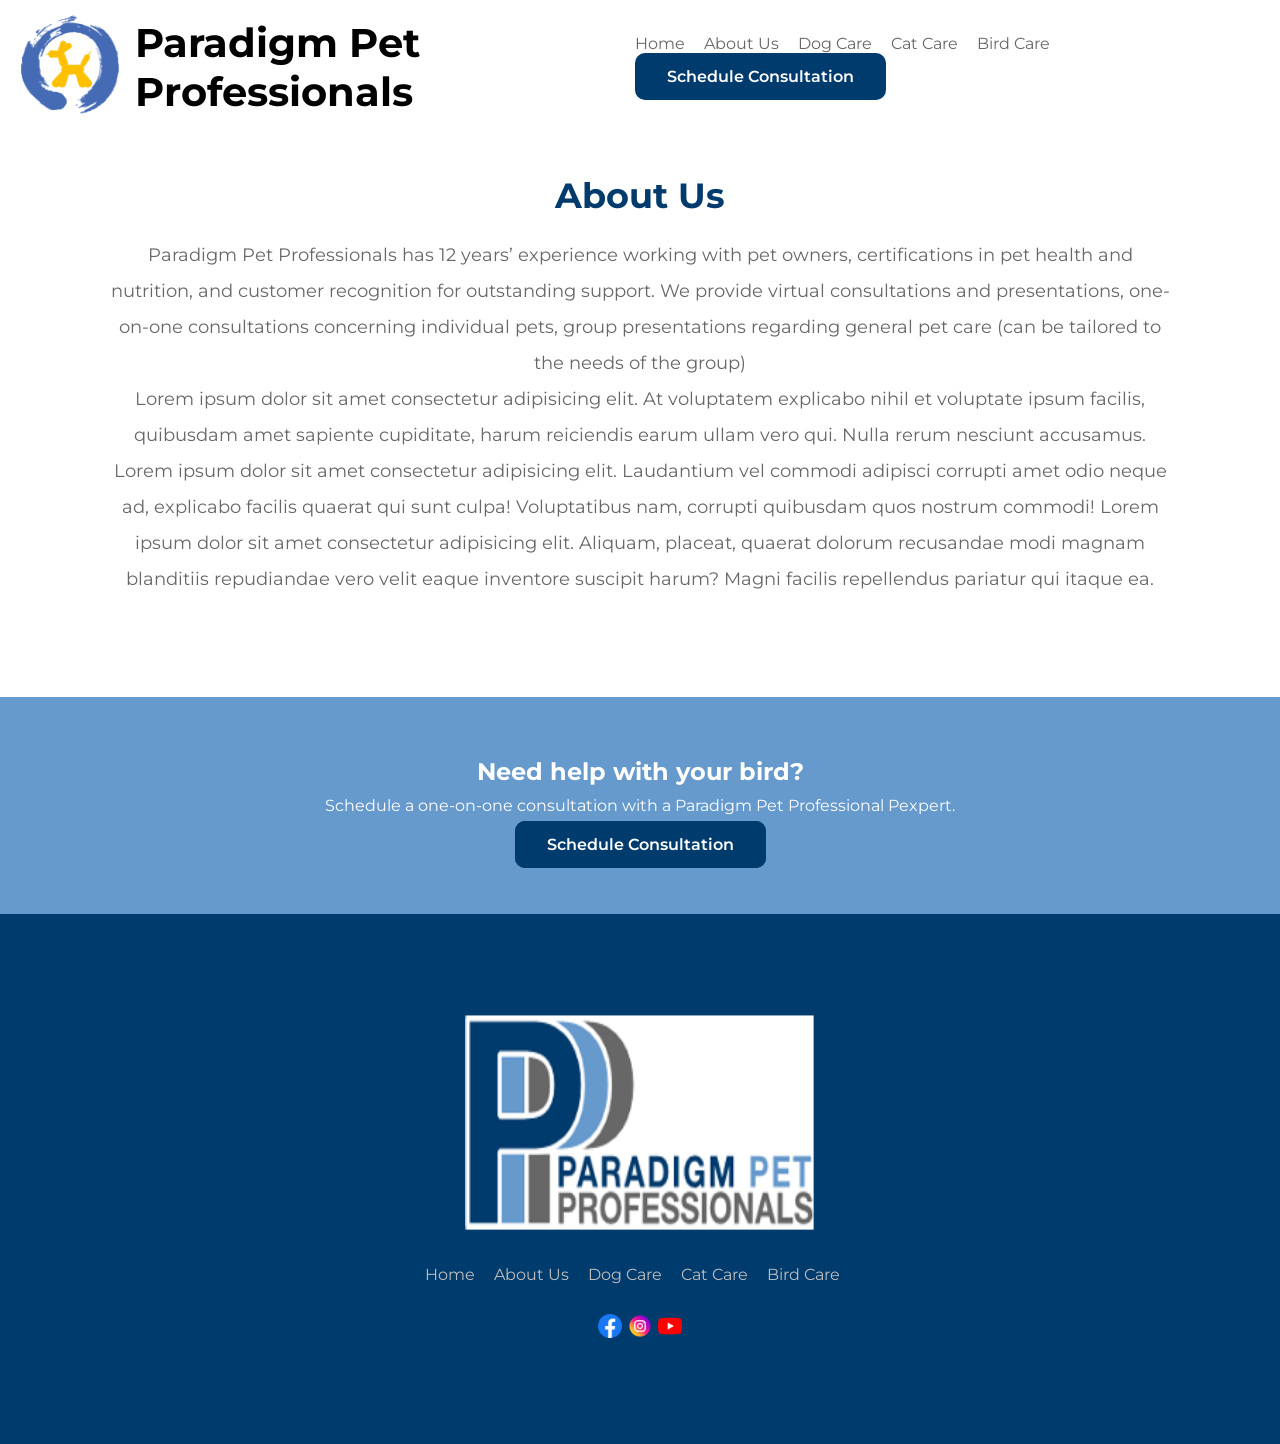
<file: about.html>
<!DOCTYPE html>
<html lang="en">
<head>
  <meta charset="UTF-8">
  <meta name="viewport" content="width=device-width, initial-scale=1.0">
  <link rel="stylesheet" href="styles.css">
  <title>Paradigm Pet Professionals</title>
</head>

<body>
  <nav class="navbar">
    <div class="navdiv">
      <div class="logo-group">
        <a href="index.html"><img src="pet-professionals-logo.png" alt="paradigm pet professional logo" width="100" height="100"></a>
        <h1>Paradigm Pet Professionals</h1>
      </div>
      <div class="links-search">
        <ul class="nav-links">
          <li><a href="index.html">Home</a></li>
          <li><a href="about.html">About Us</a></li>
          <li><a href="dog.html">Dog Care</a></li>
          <li><a href="cat.html">Cat Care</a></li>
          <li><a href="bird.html">Bird Care</a></li>
          <li><a href="index.html#consultation"><button type="submit">Schedule Consultation</button></a></li>
        </ul>
      </div>
    </div>
  </nav>
  <main class="pet-page">

    <section class="pet-intro">
      <h1>About Us</h1>
      <p>
        Paradigm Pet Professionals has 12 years’ experience working with pet owners, certifications in pet health and nutrition, and customer recognition for outstanding support. We provide virtual consultations and presentations, one-on-one consultations concerning individual pets, group presentations regarding general pet care (can be tailored to the needs of the group)
      </p>
      <p>
        Lorem ipsum dolor sit amet consectetur adipisicing elit. At voluptatem explicabo nihil et voluptate ipsum facilis, quibusdam amet sapiente cupiditate, harum reiciendis earum ullam vero qui. Nulla rerum nesciunt accusamus. Lorem ipsum dolor sit amet consectetur adipisicing elit. Laudantium vel commodi adipisci corrupti amet odio neque ad, explicabo facilis quaerat qui sunt culpa! Voluptatibus nam, corrupti quibusdam quos nostrum commodi! Lorem ipsum dolor sit amet consectetur adipisicing elit. Aliquam, placeat, quaerat dolorum recusandae modi magnam blanditiis repudiandae vero velit eaque inventore suscipit harum? Magni facilis repellendus pariatur qui itaque ea.
      </p>
    </section>
    
  </main>

    <!-- CTA -->
  <section class="pet-cta">
    <h2>Need help with your bird?</h2>
    <p>Schedule a one-on-one consultation with a Paradigm Pet Professional Pexpert.</p>
    <a href="index.html#consultation" class="btn">Schedule Consultation</a>
  </section>
  
  <footer class="footer-container">
    <div class="footer-content">
      <div>
        <img id="footer-logo" src="logo2.png" alt="Paradigm Pet Professionals Logo">
      </div>

      <div class="links-search">
        <ul class="nav-links">
          <li><a href="index.html">Home</a></li>
          <li><a href="about.html">About Us</a></li>
          <li><a href="dog.html">Dog Care</a></li>
          <li><a href="cat.html">Cat Care</a></li>
          <li><a href="bird.html">Bird Care</a></li>
        </ul>
      </div>

      <div class="social-links">
        <a href=""><img src="facebook.png" alt="facebook link"></a>
        <a href=""><img src="instagram.png" alt="instagram link"></a>
        <a href=""><img src="youtube.png" alt="youtube link"></a>
      </div>
    </div>

  </footer>

  
    



</body>
</html>
</file>
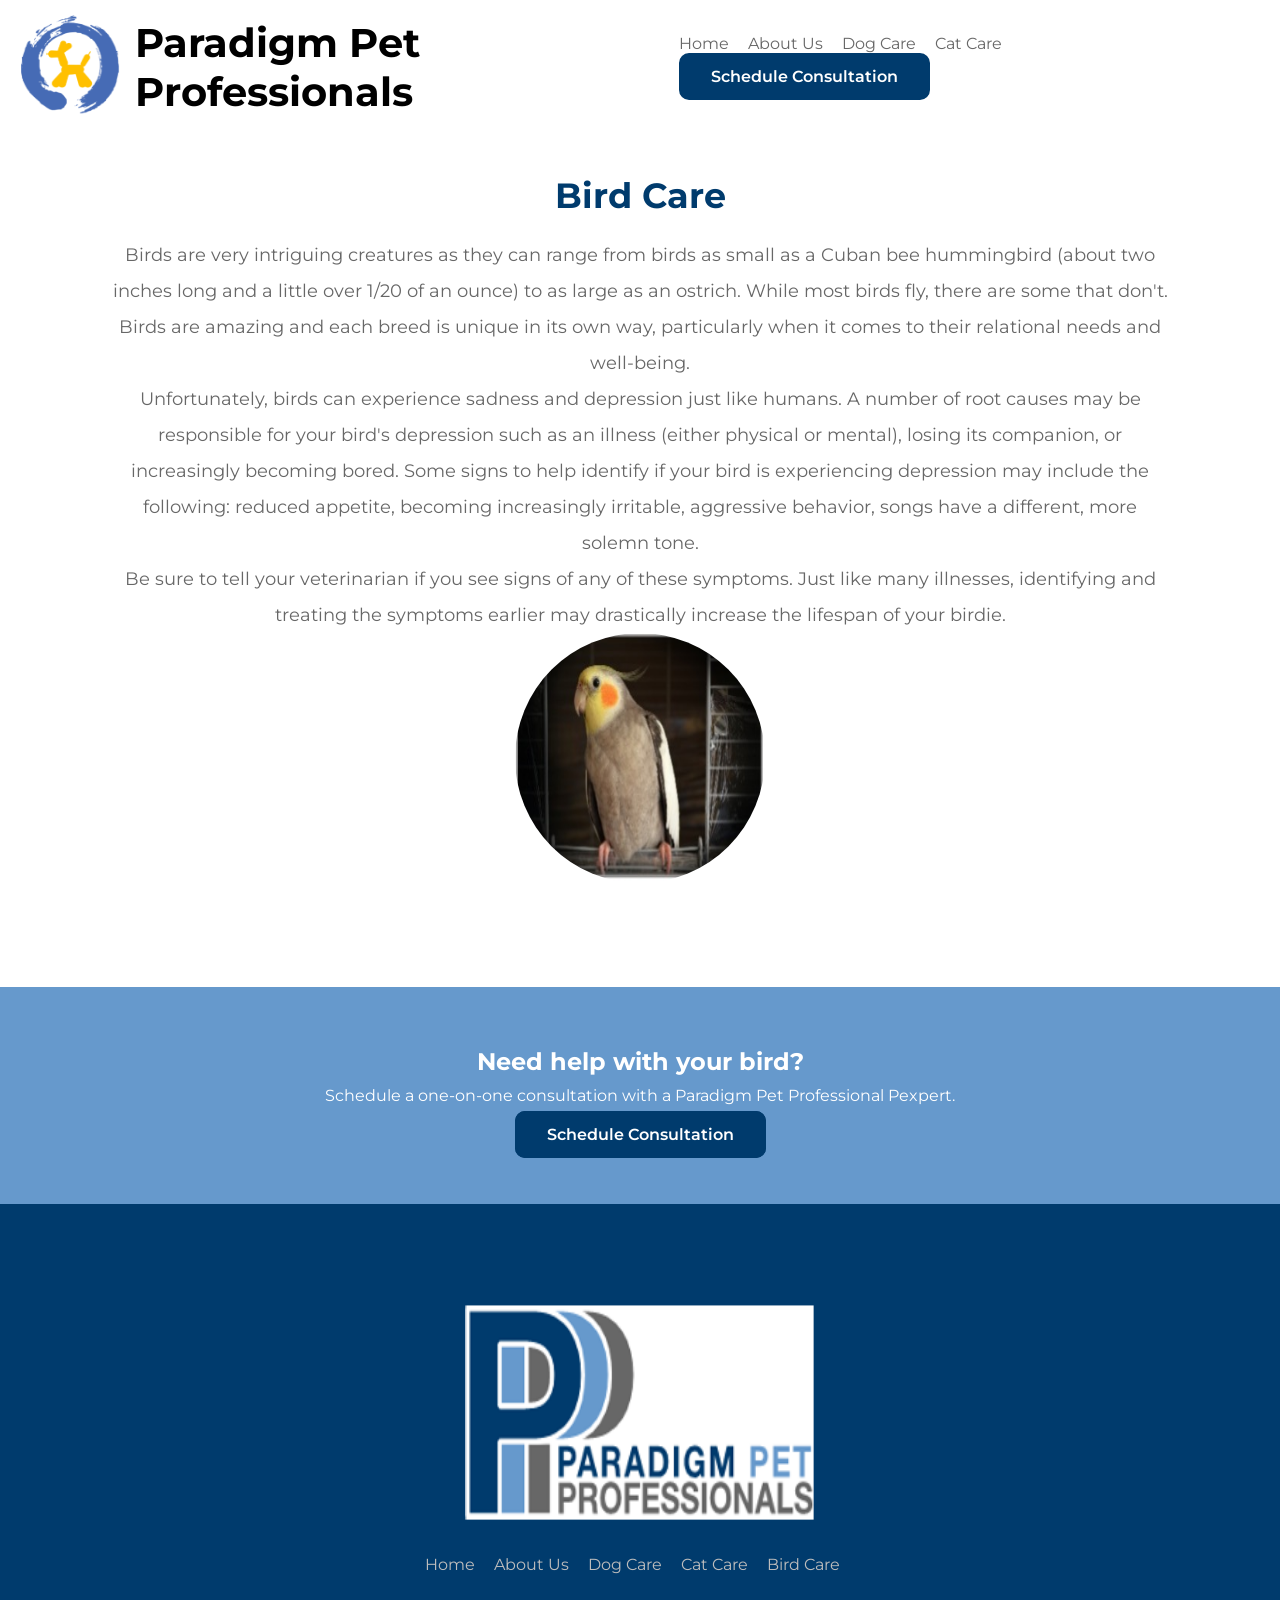
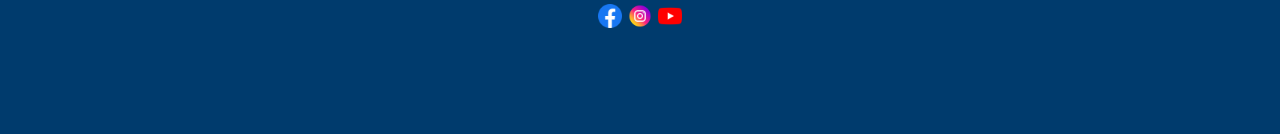
<file: bird.html>
<!DOCTYPE html>
<html lang="en">
<head>
  <meta charset="UTF-8">
  <meta name="viewport" content="width=device-width, initial-scale=1.0">
  <link rel="stylesheet" href="styles.css">
  <title>Paradigm Pet Professionals</title>
</head>

<body>
  <nav class="navbar">
    <div class="navdiv">
      <div class="logo-group">
        <a href="index.html"><img src="pet-professionals-logo.png" alt="paradigm pet professional logo" width="100" height="100"></a>
        <h1>Paradigm Pet Professionals</h1>
      </div>
      <div class="links-search">
        <ul class="nav-links">
          <li><a href="index.html">Home</a></li>
          <li><a href="about.html">About Us</a></li>
          <li><a href="dog.html">Dog Care</a></li>
          <li><a href="cat.html">Cat Care</a></li>
          <li><a href="index.html#consultation"><button type="submit">Schedule Consultation</button></a></li>
        </ul>
      </div>
    </div>
  </nav>

  <main class="pet-page">

    <!-- BIRD INTRO -->
    <section class="pet-intro">
      <h1>Bird Care</h1>
      <p>
        Birds are very intriguing creatures as they can range from birds as small as a Cuban bee hummingbird (about two inches long and a little over 1/20 of an ounce) to as large as an ostrich. While most birds fly, there are some that don't. Birds are amazing and each breed is unique in its own way, particularly when it comes to their relational needs and well-being. 
      </p>
      <p>
        Unfortunately, birds can experience sadness and depression just like humans. A number of root causes may be responsible for your bird's depression such as an illness (either physical or mental), losing its companion, or increasingly becoming bored. Some signs to help identify if your bird is experiencing depression may include the following: reduced appetite, becoming increasingly irritable, aggressive behavior, songs have a different, more solemn tone.
      </p>
      <p>
        Be sure to tell your veterinarian if you see signs of any of these symptoms. Just like many illnesses, identifying and treating the symptoms earlier may drastically increase the lifespan of your birdie.
      </p>
      <img src="bird-care2.jpg">
    </section>
  

  
    
  </main>
  
  <!-- CTA -->
  <section class="pet-cta">
    <h2>Need help with your bird?</h2>
    <p>Schedule a one-on-one consultation with a Paradigm Pet Professional Pexpert.</p>
    <a href="index.html#consultation" class="btn">Schedule Consultation</a>
  </section>


  <!-- Footer -->
  <footer class="footer-container">
    <div class="footer-content">
      <div>
        <img id="footer-logo" src="logo2.png" alt="Paradigm Pet Professionals Logo">
      </div>

      <div class="links-search">
        <ul class="nav-links">
          <li><a href="index.html">Home</a></li>
          <li><a href="about.html">About Us</a></li>
          <li><a href="dog.html">Dog Care</a></li>
          <li><a href="cat.html">Cat Care</a></li>
          <li><a href="bird.html">Bird Care</a></li>
        </ul>
      </div>

      <div class="social-links">
        <a href=""><img src="facebook.png" alt="facebook link"></a>
        <a href=""><img src="instagram.png" alt="instagram link"></a>
        <a href=""><img src="youtube.png" alt="youtube link"></a>
      </div>
    </div>

  </footer>





</body>
</html>
</file>
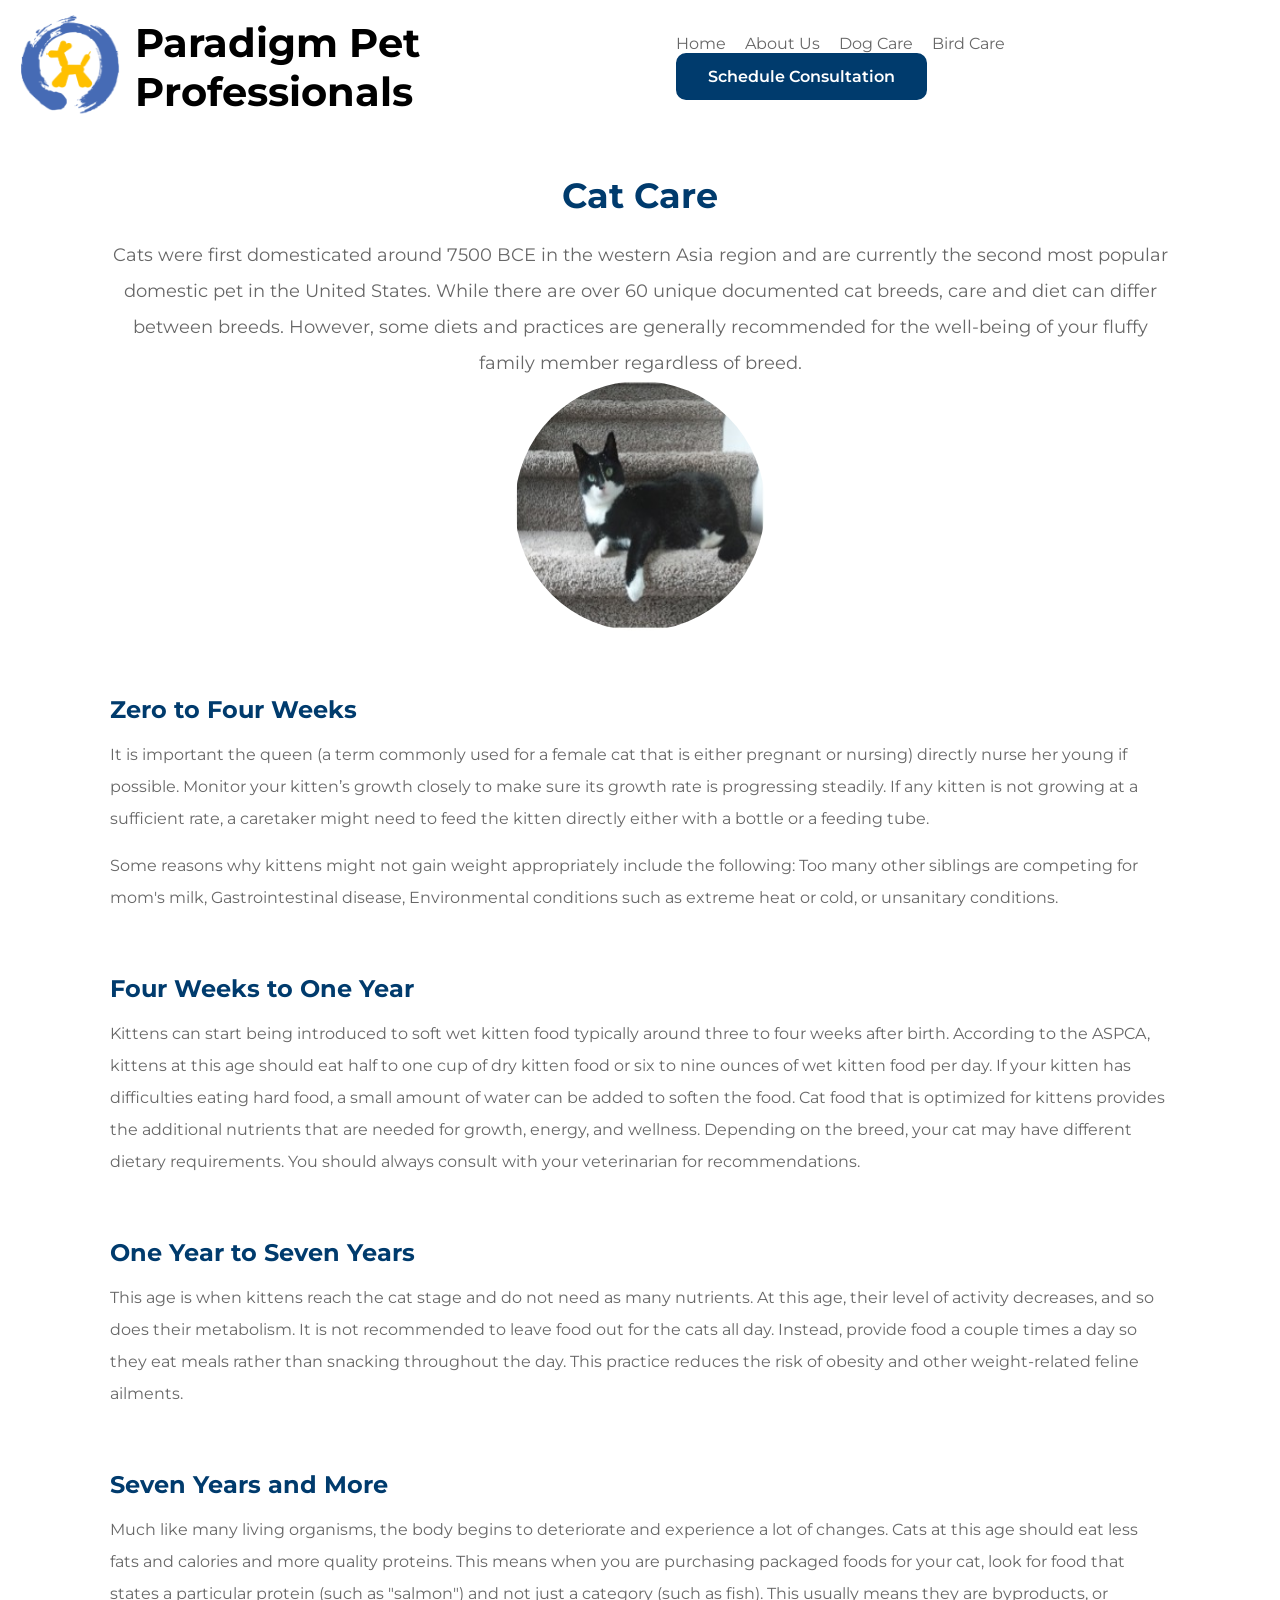
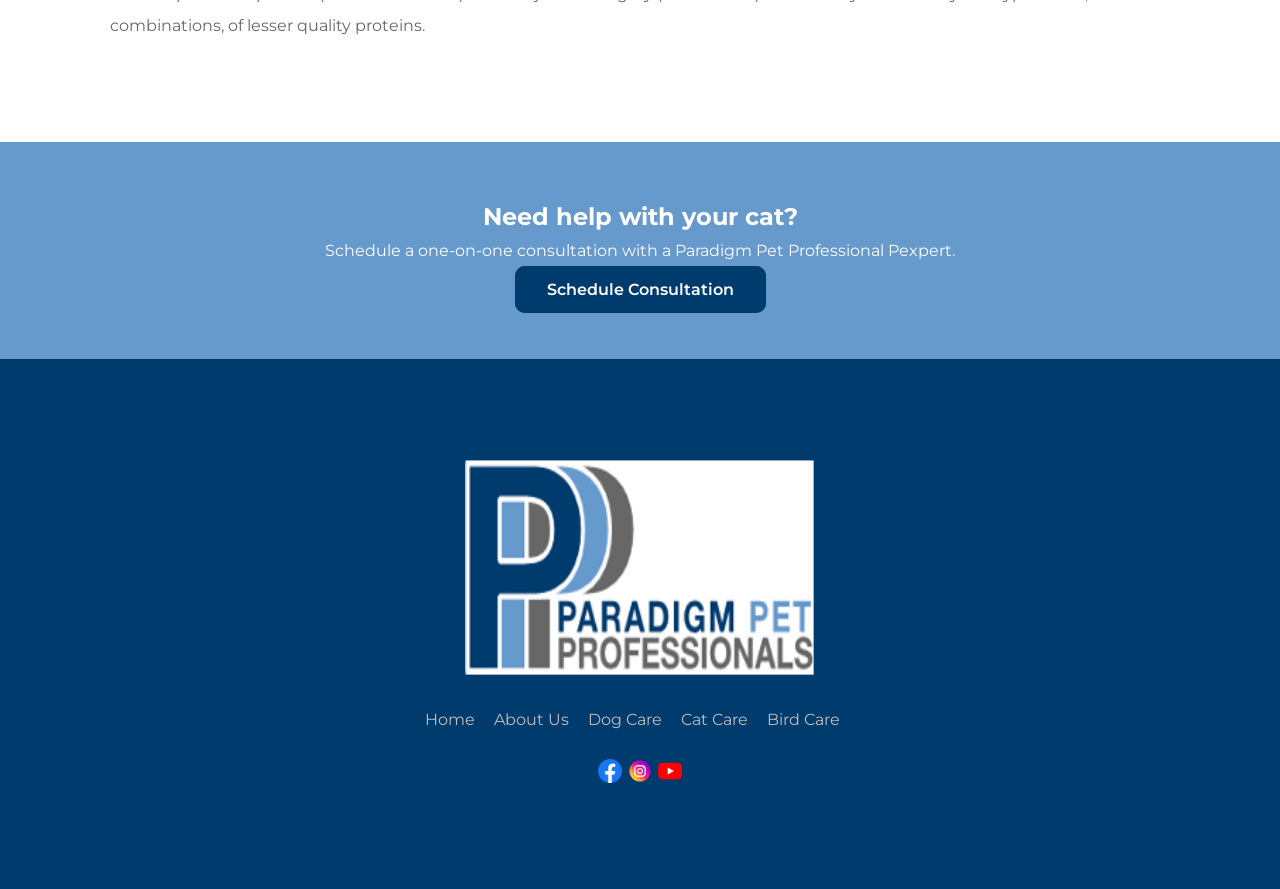
<file: cat.html>
<!DOCTYPE html>
<html lang="en">
<head>
  <meta charset="UTF-8">
  <meta name="viewport" content="width=device-width, initial-scale=1.0">
  <link rel="stylesheet" href="styles.css">
  <title>Paradigm Pet Professionals</title>
</head>

<body>
  <nav class="navbar">
    <div class="navdiv">
      <div class="logo-group">
        <a href="index.html"><img src="pet-professionals-logo.png" alt="paradigm pet professional logo" width="100" height="100"></a>
        <h1>Paradigm Pet Professionals</h1>
      </div>
      <div class="links-search">
        <ul class="nav-links">
          <li><a href="index.html">Home</a></li>
          <li><a href="about.html">About Us</a></li>
          <li><a href="dog.html">Dog Care</a></li>
          <li><a href="bird.html">Bird Care</a></li>
          <li><a href="index.html#consultation"><button type="submit">Schedule Consultation</button></a></li>
        </ul>
      </div>
    </div>
  </nav>

  <main class="pet-page">

    <!-- CAT INTRO -->
    <section class="pet-intro">
      <h1>Cat Care</h1>
      <p>
        Cats were first domesticated around 7500 BCE in the western Asia region and are currently the second most popular domestic pet in the United States. While there are over 60 unique documented cat breeds, care and diet can differ between breeds. However, some diets and practices are generally recommended for the well-being of your fluffy family member regardless of breed.
      </p>
      <img src="cat-care2.jpg">
    </section>
  

    <section class="pet-content">
      <h2>Zero to Four Weeks</h2>
      <p>
        It is important the queen (a term commonly used for a female cat that is either pregnant or nursing) directly nurse her young if possible. Monitor your kitten’s growth closely to make sure its growth rate is progressing steadily. If any kitten is not growing at a sufficient rate, a caretaker might need to feed the kitten directly either with a bottle or a feeding tube. 
      </p>
      <p>Some reasons why kittens might not gain weight appropriately include the following: Too many other siblings are competing for mom's milk, Gastrointestinal disease, Environmental conditions such as extreme heat or cold, or unsanitary conditions.</p>
    </section>

  
    <section class="pet-content">
      <h2>Four Weeks to One Year</h2>
      <p>
        Kittens can start being introduced to soft wet kitten food typically around three to four weeks after birth. According to the ASPCA, kittens at this age should eat half to one cup of dry kitten food or six to nine ounces of wet kitten food per day. If your kitten has difficulties eating hard food, a small amount of water can be added to soften the food. Cat food that is optimized for kittens provides the additional nutrients that are needed for growth, energy, and wellness. Depending on the breed, your cat may have different dietary requirements. You should always consult with your veterinarian for recommendations.
      </p>
    </section>

  
    <section class="pet-content">
      <h2>One Year to Seven Years</h2>
      <p>
        This age is when kittens reach the cat stage and do not need as many nutrients. At this age, their level of activity decreases, and so does their metabolism. It is not recommended to leave food out for the cats all day. Instead, provide food a couple times a day so they eat meals rather than snacking throughout the day. This practice reduces the risk of obesity and other weight-related feline ailments.
      </p>
    </section>


    <section class="pet-content">
      <h2>Seven Years and More</h2>
      <p>
        Much like many living organisms, the body begins to deteriorate and experience a lot of changes. Cats at this age should eat less fats and calories and more quality proteins. This means when you are purchasing packaged foods for your cat, look for food that states a particular protein (such as "salmon") and not just a category (such as fish). This usually means they are byproducts, or combinations, of lesser quality proteins.
      </p>
    </section>
  
    
  </main>
  
  <!-- CTA -->
  <section class="pet-cta">
    <h2>Need help with your cat?</h2>
    <p>Schedule a one-on-one consultation with a Paradigm Pet Professional Pexpert.</p>
    <a href="index.html#consultation" class="btn">Schedule Consultation</a>
  </section>


  <!-- Footer -->
  <footer class="footer-container">
    <div class="footer-content">
      <div>
        <img id="footer-logo" src="logo2.png" alt="Paradigm Pet Professionals Logo">
      </div>

      <div class="links-search">
        <ul class="nav-links">
          <li><a href="index.html">Home</a></li>
          <li><a href="about.html">About Us</a></li>
          <li><a href="dog.html">Dog Care</a></li>
          <li><a href="cat.html">Cat Care</a></li>
          <li><a href="bird.html">Bird Care</a></li>
        </ul>
      </div>

      <div class="social-links">
        <a href=""><img src="facebook.png" alt="facebook link"></a>
        <a href=""><img src="instagram.png" alt="instagram link"></a>
        <a href=""><img src="youtube.png" alt="youtube link"></a>
      </div>
    </div>

  </footer>





</body>
</html>
</file>
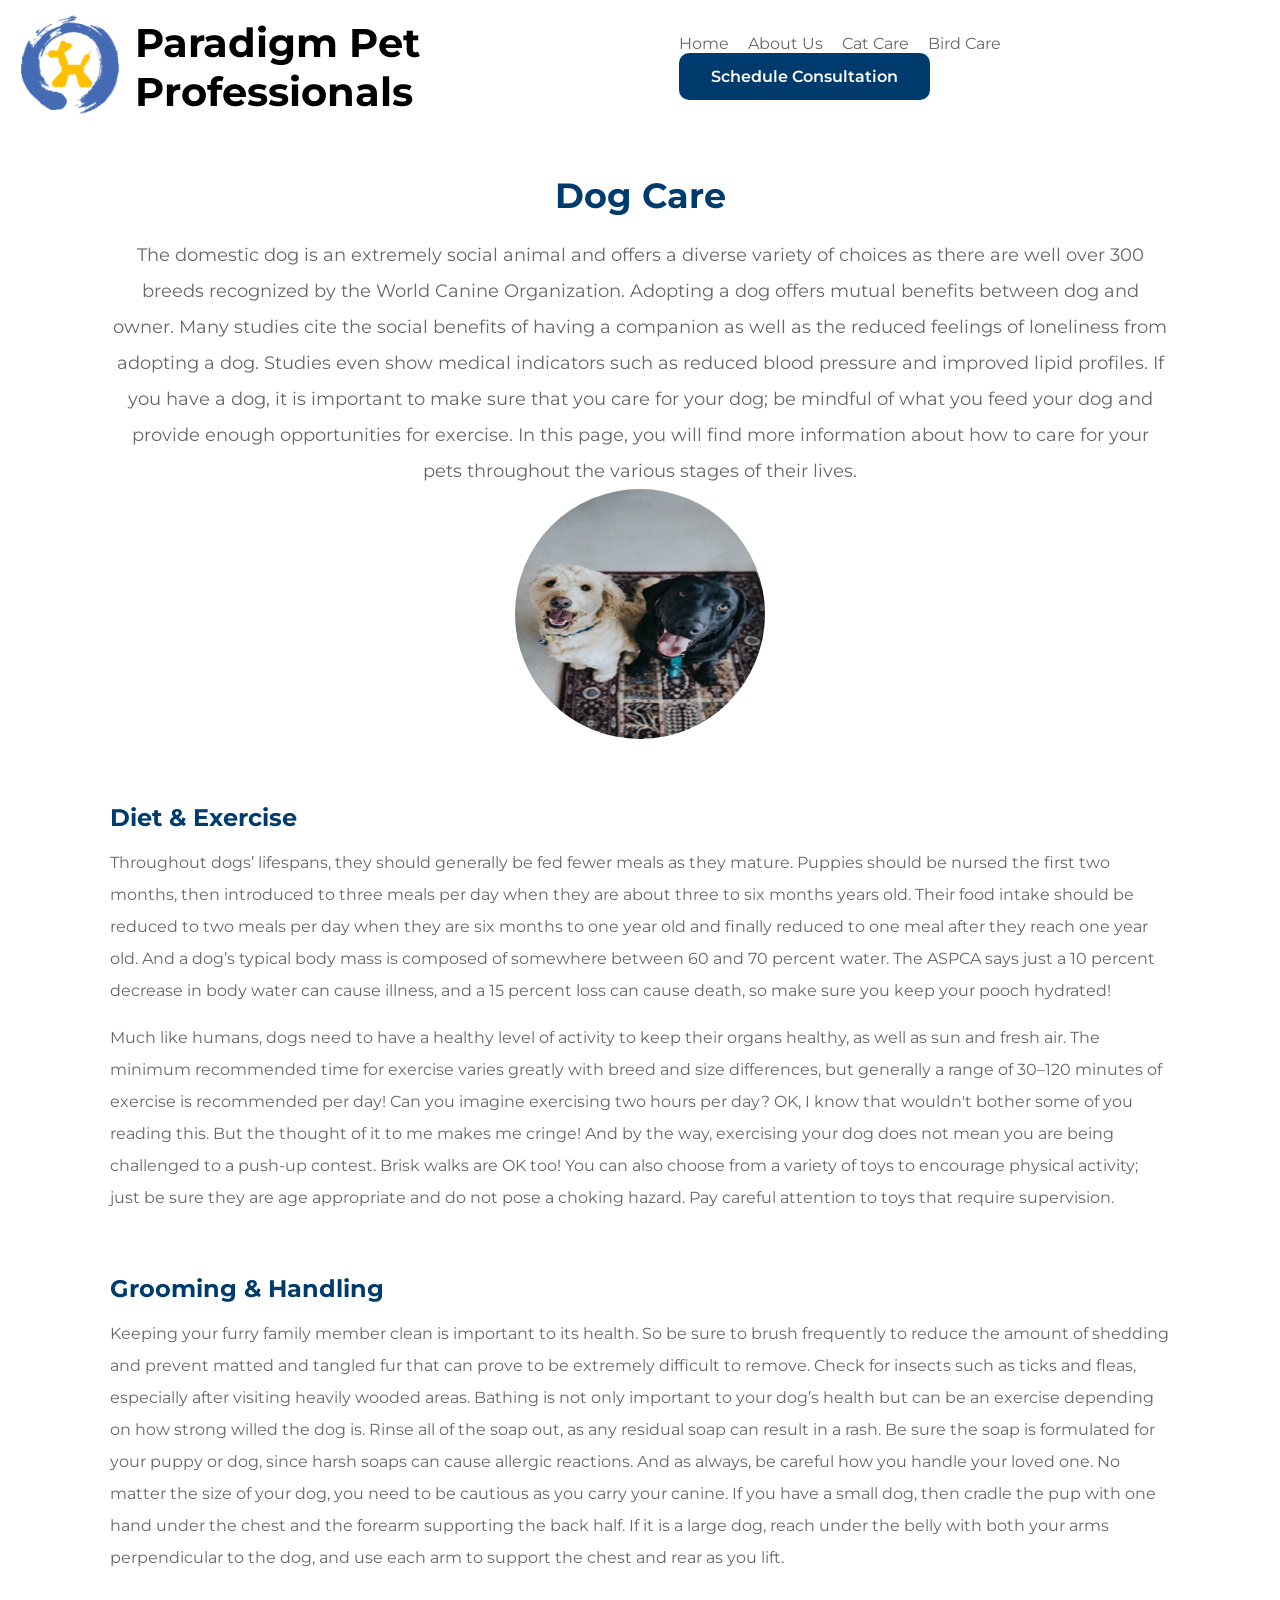
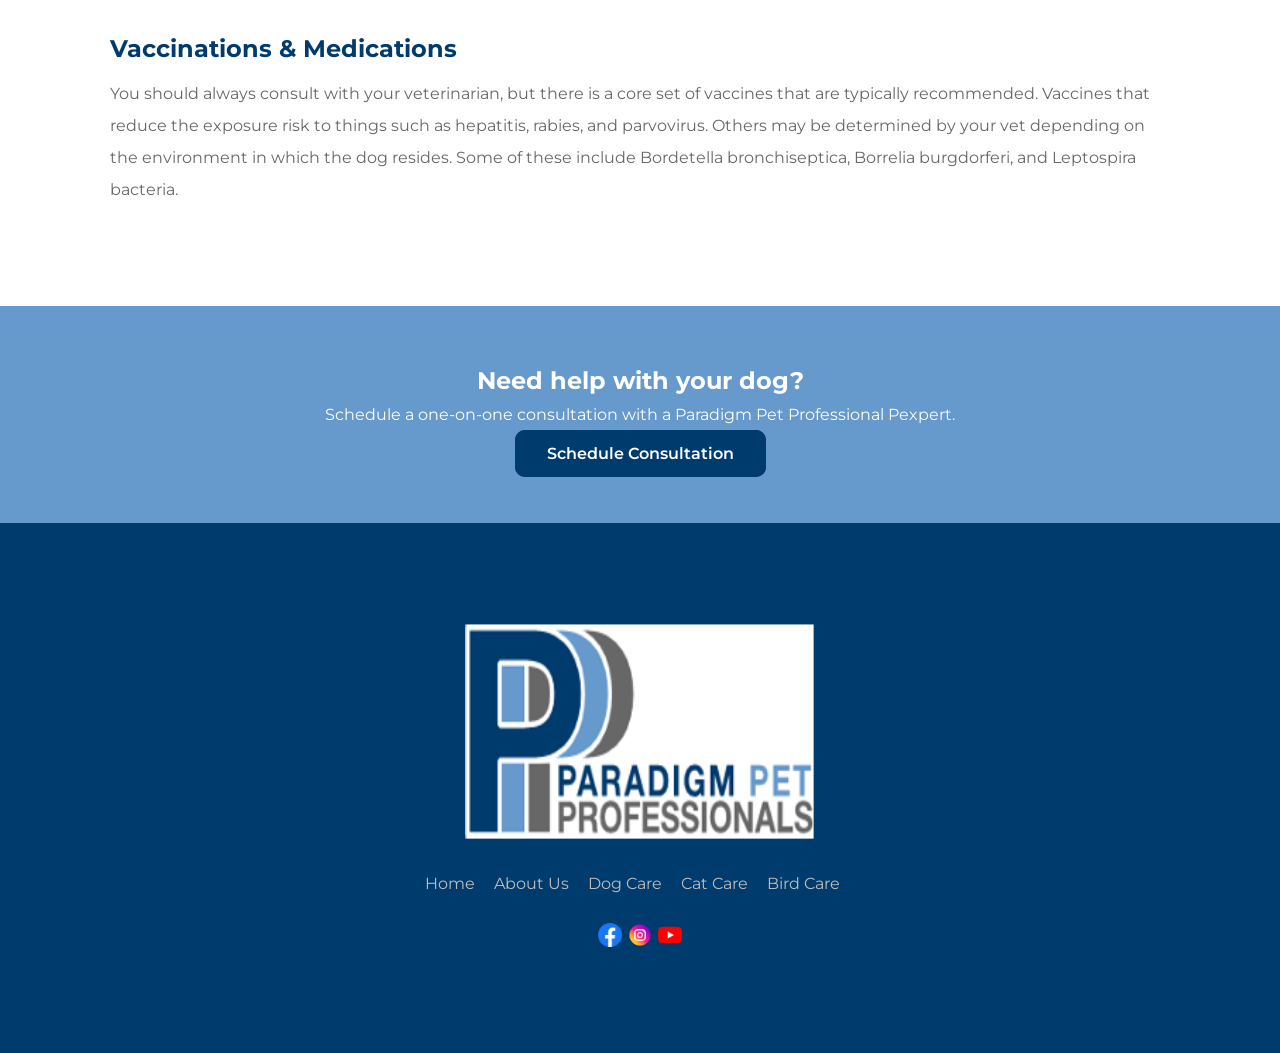
<file: dog.html>
<!DOCTYPE html>
<html lang="en">
<head>
  <meta charset="UTF-8">
  <meta name="viewport" content="width=device-width, initial-scale=1.0">
  <link rel="stylesheet" href="styles.css">
  <title>Paradigm Pet Professionals</title>
</head>

<body>
  <nav class="navbar">
    <div class="navdiv">
      <div class="logo-group">
        <a href="index.html"><img src="pet-professionals-logo.png" alt="paradigm pet professional logo" width="100" height="100"></a>
        <h1>Paradigm Pet Professionals</h1>
      </div>
      <div class="links-search">
        <ul class="nav-links">
          <li><a href="index.html">Home</a></li>
          <li><a href="about.html">About Us</a></li>
          <li><a href="cat.html">Cat Care</a></li>
          <li><a href="bird.html">Bird Care</a></li>
          <li><a href="index.html#consultation"><button type="submit">Schedule Consultation</button></a></li>
        </ul>
      </div>
    </div>
  </nav>

  <main class="pet-page">

    <!-- DOG INTRO -->
    <section class="pet-intro">
      <h1>Dog Care</h1>
      <p>
        The domestic dog is an extremely social animal and offers a diverse variety of choices as there are well over 300 breeds recognized by the World Canine Organization. Adopting a dog offers mutual benefits between dog and owner. Many studies cite the social benefits of having a companion as well as the reduced feelings of loneliness from adopting a dog. Studies even show medical indicators such as reduced blood pressure and improved lipid profiles. If you have a dog, it is important to make sure that you care for your dog; be mindful of what you feed your dog and provide enough opportunities for exercise. In this page, you will find more information about how to care for your pets throughout the various stages of their lives.
      </p>
      <img src="dog-care2.jpg">
    </section>
  

    <section class="pet-content">
      <h2>Diet & Exercise</h2>
      <p>
        Throughout dogs’ lifespans, they should generally be fed fewer meals as they mature. Puppies should be nursed the first two months, then introduced to three meals per day when they are about three to six months years old. Their food intake should be reduced to two meals per day when they are six months to one year old and finally reduced to one meal after they reach one year old. And a dog’s typical body mass is composed of somewhere between 60 and 70 percent water. The ASPCA says just a 10 percent decrease in body water can cause illness, and a 15 percent loss can cause death, so make sure you keep your pooch hydrated!
      </p>
      <p>
        Much like humans, dogs need to have a healthy level of activity to keep their organs healthy, as well as sun and fresh air. The minimum recommended time for exercise varies greatly with breed and size differences, but generally a range of 30–120 minutes of exercise is recommended per day! Can you imagine exercising two hours per day? OK, I know that wouldn't bother some of you reading this. But the thought of it to me makes me cringe! And by the way, exercising your dog does not mean you are being challenged to a push-up contest. Brisk walks are OK too! You can also choose from a variety of toys to encourage physical activity; just be sure they are age appropriate and do not pose a choking hazard. Pay careful attention to toys that require supervision.
      </p>
    </section>

  
    <section class="pet-content">
      <h2>Grooming & Handling</h2>
      <p>
        Keeping your furry family member clean is important to its health. So be sure to brush frequently to reduce the amount of shedding and prevent matted and tangled fur that can prove to be extremely difficult to remove. Check for insects such as ticks and fleas, especially after visiting heavily wooded areas. Bathing is not only important to your dog’s health but can be an exercise depending on how strong willed the dog is. Rinse all of the soap out, as any residual soap can result in a rash. Be sure the soap is formulated for your puppy or dog, since harsh soaps can cause allergic reactions. And as always, be careful how you handle your loved one. No matter the size of your dog, you need to be cautious as you carry your canine. If you have a small dog, then cradle the pup with one hand under the chest and the forearm supporting the back half. If it is a large dog, reach under the belly with both your arms perpendicular to the dog, and use each arm to support the chest and rear as you lift.
      </p>
    </section>

  
    <section class="pet-content">
      <h2>Vaccinations & Medications</h2>
      <p>
        You should always consult with your veterinarian, but there is a core set of vaccines that are typically recommended. Vaccines that reduce the exposure risk to things such as hepatitis, rabies, and parvovirus. Others may be determined by your vet depending on the environment in which the dog resides. Some of these include Bordetella bronchiseptica, Borrelia burgdorferi, and Leptospira bacteria.
      </p>
    </section>
  
    
  </main>
  
  <!-- CTA -->
  <section class="pet-cta">
    <h2>Need help with your dog?</h2>
    <p>Schedule a one-on-one consultation with a Paradigm Pet Professional Pexpert.</p>
    <a href="index.html#consultation" class="btn">Schedule Consultation</a>
  </section>


  <!-- Footer -->
  <footer class="footer-container">
    <div class="footer-content">
      <div>
        <img id="footer-logo" src="logo2.png" alt="Paradigm Pet Professionals Logo">
      </div>

      <div class="links-search">
        <ul class="nav-links">
          <li><a href="index.html">Home</a></li>
          <li><a href="about.html">About Us</a></li>
          <li><a href="dog.html">Dog Care</a></li>
          <li><a href="cat.html">Cat Care</a></li>
          <li><a href="bird.html">Bird Care</a></li>
        </ul>
      </div>

      <div class="social-links">
        <a href=""><img src="facebook.png" alt="facebook link"></a>
        <a href=""><img src="instagram.png" alt="instagram link"></a>
        <a href=""><img src="youtube.png" alt="youtube link"></a>
      </div>
    </div>

  </footer>





</body>
</html>
</file>
<file: styles.css>
@import url('https://fonts.googleapis.com/css2?family=Montserrat:ital,wght@0,100..900;1,100..900&display=swap');

* {
  box-sizing: border-box;
  margin: 0;
  padding: 0;
  font-family: "Montserrat", sans-serif;
}


/* Navbar */
.navbar {
  padding-right: 15px;
  padding-left: 15px;
  padding: 15px 20px;
  box-shadow: 5px 0px 0px 0px rgba(0, 0, 0, 0.5);
}
.navdiv {
  display: flex;
  align-items: center;
  justify-content: space-between;
  margin: 0;
  padding: 0;
  height: 100%;
}
.navbar li {
  list-style: none;
  display: inline-block;
  margin-right: 15px;
}
.navbar h1 {
  font-size: 40px;
}
.links-search {
  display: flex;
  justify-content: flex-end;
  gap: 20px;
}
input {
  border-radius: 5px;
  outline: none;
  padding: 5px;
}
.logo-group {
  display: flex;
  align-items: center;
  gap: 15px; 
}
.navbar li a:hover {
  text-decoration: underline;
  color: #003B6D;
  cursor: pointer;
}
.navdiv button {
  background-color: #003B6D;
  color: #fff;
  padding: 12px 30px;
  border-radius: 10px;
  font-weight: 600; 
  font-size: 16px;
  border: 2.5px solid #003B6D; 
}
.navdiv button:hover {
  background-color: transparent;
  color: #003B6D;
  cursor: pointer;
  transition: 0.3s ease;
}
.navbar a:link,
.navbar a:visited {
  color: #676767;  
  text-decoration: none;
}






/* Hero Section */
.hero-container {
  display: flex;
  justify-content: center; 
  min-height: 600px;
  padding: 60px 0;
  background: linear-gradient(to right, #f9fafb, #eef4fb);
}
.hero-content {
  display: flex;
  align-items: center;
  gap: 40px; 
  max-width: 1500px;
  margin: 0 auto;
  margin-top: 75px;
}
.left {
  flex: 1; 
}
.right {
  flex: 1;
  display: flex;
  justify-content: flex-end; 
}
.hero-content h1 {
  font-size: 52px;
  line-height: 1.1;
  margin-bottom: 20px;
}
.sub-heading {
  font-size: 18px;
  line-height: 1.6;
  color: #555;
  margin-bottom: 35px;
}
.btn {
  text-decoration: none;
  background-color: #003B6D;
  color: #fff;
  padding: 12px 30px;
  border-radius: 10px;
  font-weight: 600;
  border: 2.5px solid #003B6D; 
}
.btn:hover {
  background-color: transparent;
  color: #003B6D;
  cursor: pointer;
  transition: 0.3s ease;
}
.btn2 {
  text-decoration: none;
  background-color: #6699CC;
  color: #fff;
  padding: 12px 30px;
  border-radius: 10px;
  font-weight: 600;
  border: 2.5px solid #6699CC; 
}
.btn2:hover {
  background-color: transparent;
  color: #6699CC;
  cursor: pointer;
  transition: 0.3s ease;
}
.right img {
  width: 100%;
  max-width: 600px; 
  height: 500px;    
  border-radius: 25px;
}






/* Pet Care Advice Section(HomePage) */
.pet-section {
  padding-top: 200px;
  margin-bottom: 120px;
}
.pet-section h1 {
  padding: 20px;
}
.pet-container img {
  width: 400px;
  height: 400px;
  border-radius: 360px;
  box-shadow: 0 4px 15px rgba(0,0,0,0.1);
}
.pet-container {
  display: flex;
  justify-content: space-around;
}
.pet-titles {
  display: flex;
  justify-content: space-around;
  padding-bottom: 10px;
}
.pet-container img:hover {
  transform: scale(1.04);
  transition: 0.25s;
}






/* Consultation Form */
.form-section {
  padding-top: 100px;
  padding-bottom: 150px;
}
.form-section h1 {
  text-align: center;
  padding: 50px;

}
.form-container {
  width: 60%;
  margin: 0 auto; 
  padding: 20px;
  border: 1px solid #ccc;
  border-radius: 10px; 
  background-color: #f2f2f2;
}
.form-group {
  margin-bottom: 15px; 
}
label {
  display: block; 
  margin-bottom: 5px;
}
.form-container input{
  width: 100%;
  padding: 10px;
  border: 1px solid #ddd;
  border-radius: 4px;
}
.form-container select {
  width: 100%;
  padding: 10px;
  border: 1px solid #ddd;
  border-radius: 4px;
}
input:focus {
  border-color: #6699CC; 
  outline: none;
}
.form-container button {
  background-color: #003B6D;
  color: #fff;
  padding: 12px 30px;
  border-radius: 10px;
  font-weight: 600;
  font-size: 16px;
  border: 2.5px solid #003B6D; 
}
.form-container button:hover {
  background-color: transparent;
  color: #003B6D;
  cursor: pointer;
  transition: 0.3s ease;
}
.submit-container {
  padding-top: 10px;
}





/* Footer */
.footer-content {
  background-color: #003B6D;
  color: #BDBDBD;
  display: flex;
  flex-direction: column;
  align-items: center;
  padding: 100px;
  gap: 30px
}
.footer-content li {
  list-style: none;
  display: inline-block;
  margin-right: 15px;
}
.social-links img {
  width: 24px;
  height: 24px;
}
#footer-logo {
  width: 350px;
}
.footer-content li a:hover {
  text-decoration: underline;
  color: #BDBDBD;
  cursor: pointer;
}
.footer-content a:link,
.footer-content a:visited {
  color: #BDBDBD;  
  text-decoration: none;
}
.social-links {
  justify-content: space-between;
  font-size: 24px;       
}









/* Pet Page Layout */
.pet-page {
  max-width: 1100px;
  margin: 0 auto;
  padding: 40px 20px;
}

.pet-intro {
  text-align: center;
  margin-bottom: 60px;
}

.pet-intro h1 {
  font-size: 35px;
  color: #003B6D;
  margin-bottom: 20px;
}

.pet-intro p {
  font-size: 18px;
  line-height: 2;
  color: #676767;
}
.pet-intro img {
  width: 250px;
  height: 250px;
  border-radius: 360px;
}

.pet-content {
  margin-bottom: 60px;
}

.pet-content h2 {
  color: #003B6D;
  margin-bottom: 15px;
}
.pet-content p {
  color: #676767;
  line-height: 2;
  margin-bottom: 15px;
}
.pet-content ol {
  display: block;
}

/* CTA */
.pet-cta {
  text-align: center;
  background-color: #6699CC;
  padding: 60px 20px;
  color: white;
}

.pet-cta h2 {
  margin-bottom: 10px;
}

.pet-cta p {
  margin-bottom: 20px;
}
</file>
